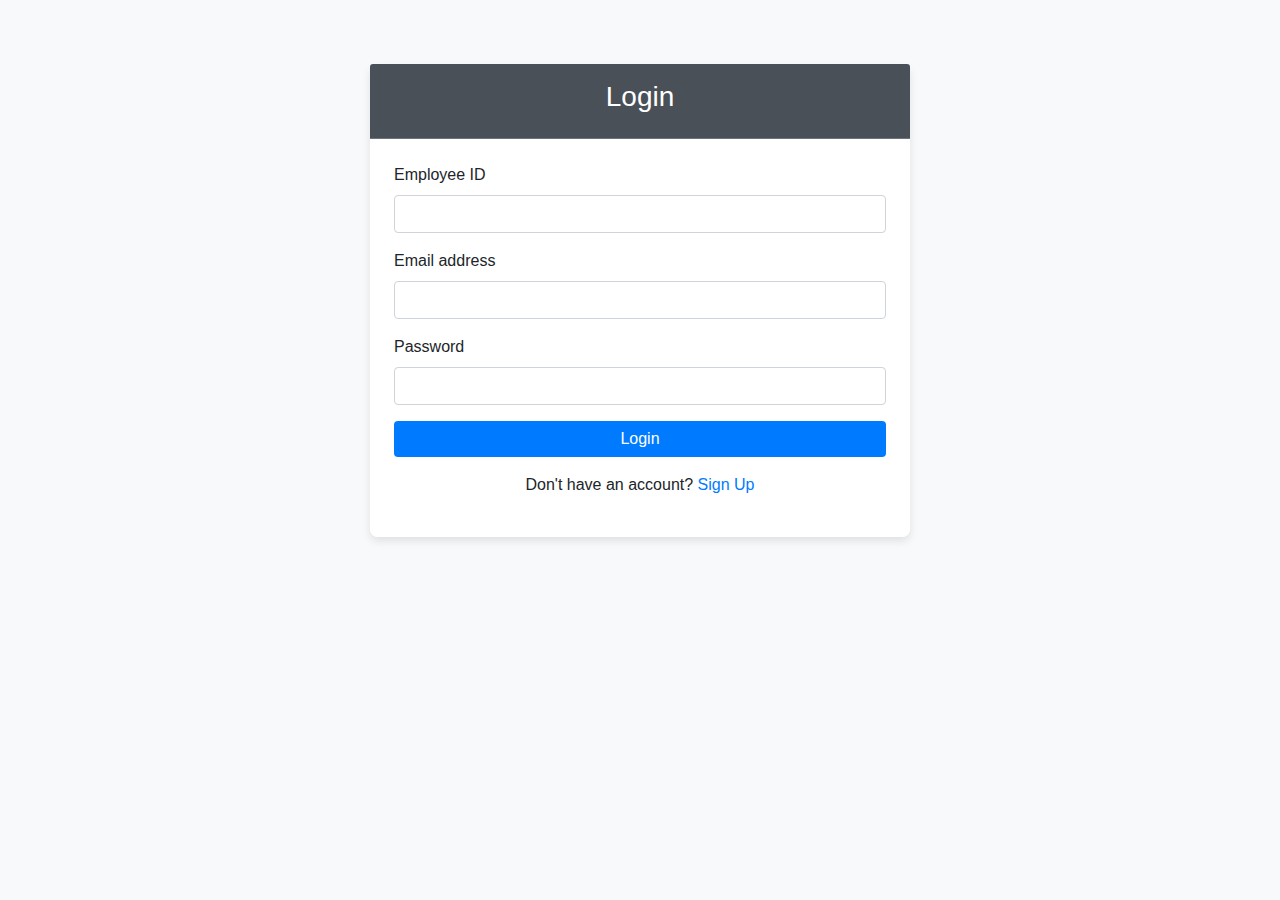
<file: login.html>
<!DOCTYPE html>
<html lang="en">
<head>
<meta charset="UTF-8">
<meta name="viewport" content="width=device-width, initial-scale=1.0">
<title>Monitoring of Ration Food in PDS - Login Page</title>
<!-- Bootstrap CSS -->
<link rel="stylesheet" href="https://stackpath.bootstrapcdn.com/bootstrap/4.5.2/css/bootstrap.min.css">
<!-- Custom CSS -->
<link rel="stylesheet" href="style1.css">
</head>
<body>
<div class="container">
  <div class="row justify-content-center mt-5">
    <div class="col-md-6">
      <div class="card">
        <div class="card-header text-center">
          <h3>Login</h3>

          
        </div>
        <div class="card-body">
          <form id="loginForm">
            <div class="form-group">
              <label for="loginEmployeeId">Employee ID</label>
              <input type="text" class="form-control" id="loginEmployeeId" required>
            </div>
            <div class="form-group">
              <label for="loginEmail">Email address</label>
              <input type="email" class="form-control" id="loginEmail" required>
            </div>
            <div class="form-group">
              <label for="loginPassword">Password</label>
              <input type="password" class="form-control" id="loginPassword" required>
            </div>
            <button type="submit" class="btn btn-primary btn-block">Login</button>
          </form>
          <div class="text-center mt-3">
            <p>Don't have an account? <a href="signup.html">Sign Up</a></p>
          </div>
        </div>
      </div>
    </div>
  </div>
</div>

  
<script src="https://code.jquery.com/jquery-3.5.1.slim.min.js"></script>
<script src="https://cdn.jsdelivr.net/npm/@popperjs/core@2.5.3/dist/umd/popper.min.js"></script>
<script src="https://stackpath.bootstrapcdn.com/bootstrap/4.5.2/js/bootstrap.min.js"></script>
<script src="auth.js"></script>
</body>
</html>
</file>
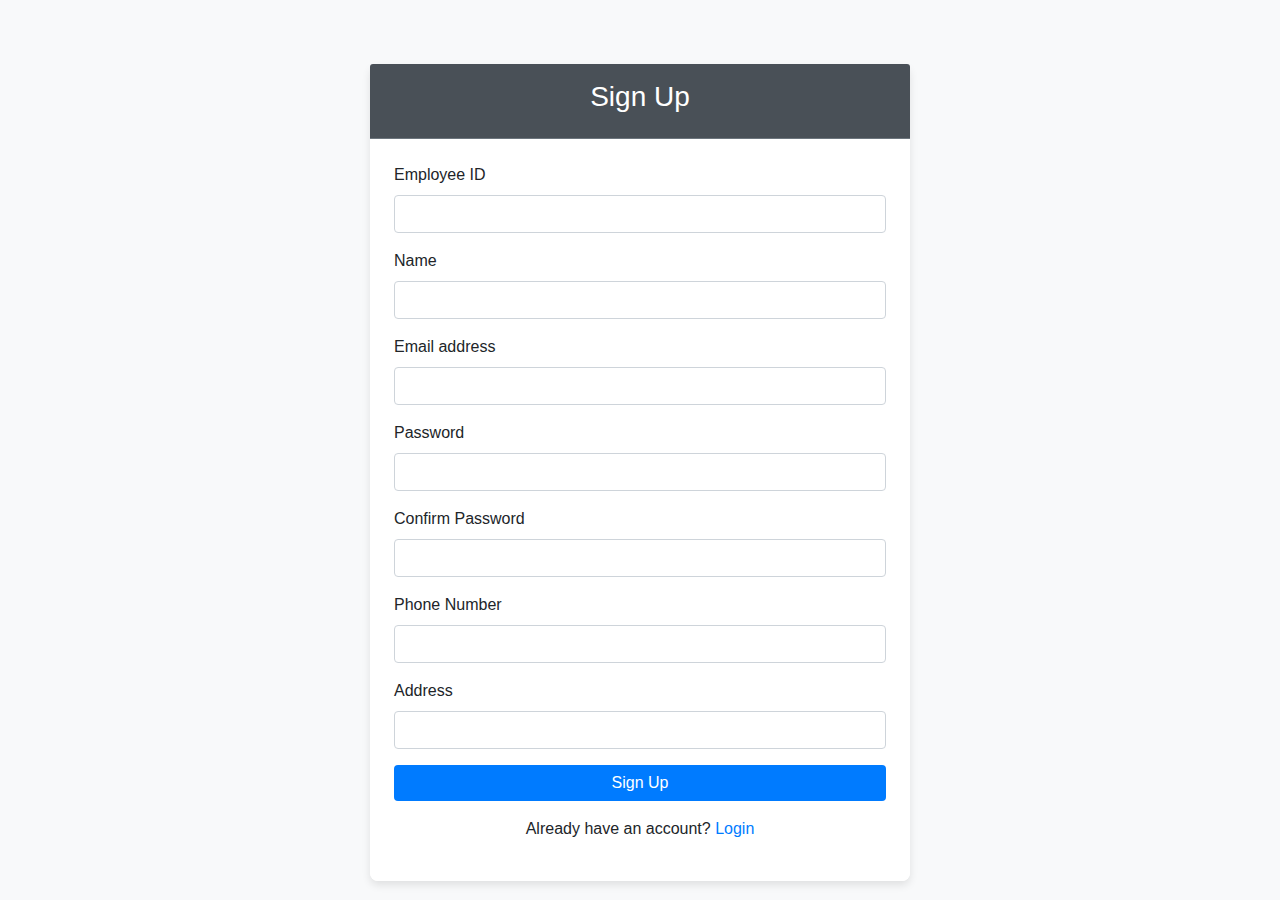
<file: signup.html>
<!DOCTYPE html>
<html lang="en">
<head>
<meta charset="UTF-8">
<meta name="viewport" content="width=device-width, initial-scale=1.0">
<title>Monitoring of Ration Food in PDS - Sign Up</title>
<!-- Bootstrap CSS -->
<link rel="stylesheet" href="https://stackpath.bootstrapcdn.com/bootstrap/4.5.2/css/bootstrap.min.css">
<!-- Custom CSS -->
<link rel="stylesheet" href="style1.css">
</head>
<body>
<div class="container">
  <div class="row justify-content-center mt-5">
    <div class="col-md-6">
      <div class="card">
        <div class="card-header text-center">
          <h3>Sign Up</h3>
        </div>
        <div class="card-body">
          <form id="signupForm">
            <div class="form-group">
              <label for="signupEmployeeId">Employee ID</label>
              <input type="text" class="form-control" id="signupEmployeeId" required>
            </div>
            <div class="form-group">
              <label for="signupName">Name</label>
              <input type="text" class="form-control" id="signupName" required>
            </div>
            <div class="form-group">
              <label for="signupEmail">Email address</label>
              <input type="email" class="form-control" id="signupEmail" required>
            </div>
            <div class="form-group">
              <label for="signupPassword">Password</label>
              <input type="password" class="form-control" id="signupPassword" required>
            </div>
            <div class="form-group">
              <label for="signupConfirmPassword">Confirm Password</label>
              <input type="password" class="form-control" id="signupConfirmPassword" required>
            </div>
            <div class="form-group">
              <label for="signupPhone">Phone Number</label>
              <input type="tel" class="form-control" id="signupPhone" required>
            </div>
            <div class="form-group">
              <label for="signupAddress">Address</label>
              <input type="text" class="form-control" id="signupAddress" required>
            </div>
            <button type="submit" class="btn btn-primary btn-block">Sign Up</button>
          </form>
          <div class="text-center mt-3">
            <p>Already have an account? <a href="login.html">Login</a></p>
          </div>
        </div>
      </div>
    </div>
  </div>
</div>
<script src="https://code.jquery.com/jquery-3.5.1.slim.min.js"></script>
<script src="https://cdn.jsdelivr.net/npm/@popperjs/core@2.5.3/dist/umd/popper.min.js"></script>
<script src="https://stackpath.bootstrapcdn.com/bootstrap/4.5.2/js/bootstrap.min.js"></script>
<script src="auth.js"></script>
</body>
</html>
</file>
<file: style1.css>
/* Overall Background Color */
body {
    background-color: #f8f9fa;
    animation: fadeIn 2s ease-in-out;
    font-family: 'Arial', sans-serif;
}

/* Navbar Brand */
.navbar-brand {
    font-size: 1.5rem;
    color: #007bff;
    transition: color 0.5s ease-in-out, transform 0.5s ease-in-out;
}

.navbar-brand:hover {
    color: #0056b3;
    transform: scale(1.1);
}

/* Footer */
.footer {
    position: absolute;
    bottom: 0;
    width: 100%;
    height: 60px;
    line-height: 60px;
    background-color: #e9ecef;
    box-shadow: 0 -2px 5px rgba(0,0,0,0.1);
    text-align: center;
    font-size: 1rem;
    color: #6c757d;
    animation: slideUp 2s ease-in-out;
}

/* Card Header */
.card-header {
    background-color: #495057;
    color: white;
    padding: 1rem;
    border-bottom: 1px solid #6c757d;
    animation: slideIn 1.5s ease-in-out;
}
.dark-mode {
    background-color: var(--primary-dark);
    color: #ffffff;
}

.mode input {
    display: none;
}

:is(.dark-mode) {
    .social a {
        color: var(--primary-color);
        border: 1.6px solid var(--primary-color);
    }

    .social a:hover {
        color: var(--primary-dark);
        background-color: var(--primary-color);
        box-shadow: 0 0 20px var(--primary-color);
    }

    .logo a {
        color: #fff;
    }
}

.dark-mode header {
    box-shadow: 0 4px 17px rgb(80 80 80 / 31%);
    background: var(--primary-dark);
}

/* Animations */
@keyframes leftSideAni {
    0% {
        transform: translateX(-100px);
        opacity: 0;
    }

    100% {
        transform: translateX(0);
        opacity: 1;
    }
}

@keyframes navani {
    0% {
        transform: translateY(100px);
        opacity: 0;
    }

    100% {
        transform: translateY(0);
        opacity: 1;
    }
}

@keyframes rightSideAni {
    0% {
        transform: translateX(100px);
        opacity: 0;
    }

    100% {
        transform: translateX(0);
        opacity: 1;
    }
}

@keyframes topSideAni {
    0% {
        transform: translateY(-100px);
        opacity: 0;
    }

    100% {
        transform: translateY(0);
        opacity: 1;
    }
}

@keyframes SocialAni {
    0% {
        transform: translateY(100px);
        opacity: 0;
    }

    100% {
        transform: translateY(0);
        opacity: 1;
    }
}

/* Additional Styling */
.card {
    margin: 1rem 0;
    border: none;
    border-radius: 0.5rem;
    box-shadow: 0 4px 8px rgba(0,0,0,0.1);
}

.card-body {
    padding: 1.5rem;
    background-color: white;
    border-radius: 0 0 0.5rem 0.5rem;
    animation: fadeIn 2s ease-in-out;
}

.btn-primary {
    background-color: #007bff;
    border: none;
    transition: background-color 0.5s ease-in-out, transform 0.5s ease-in-out;
}

.btn-primary:hover {
    background-color: #0056b3;
    transform: scale(1.05);
}
</file>
